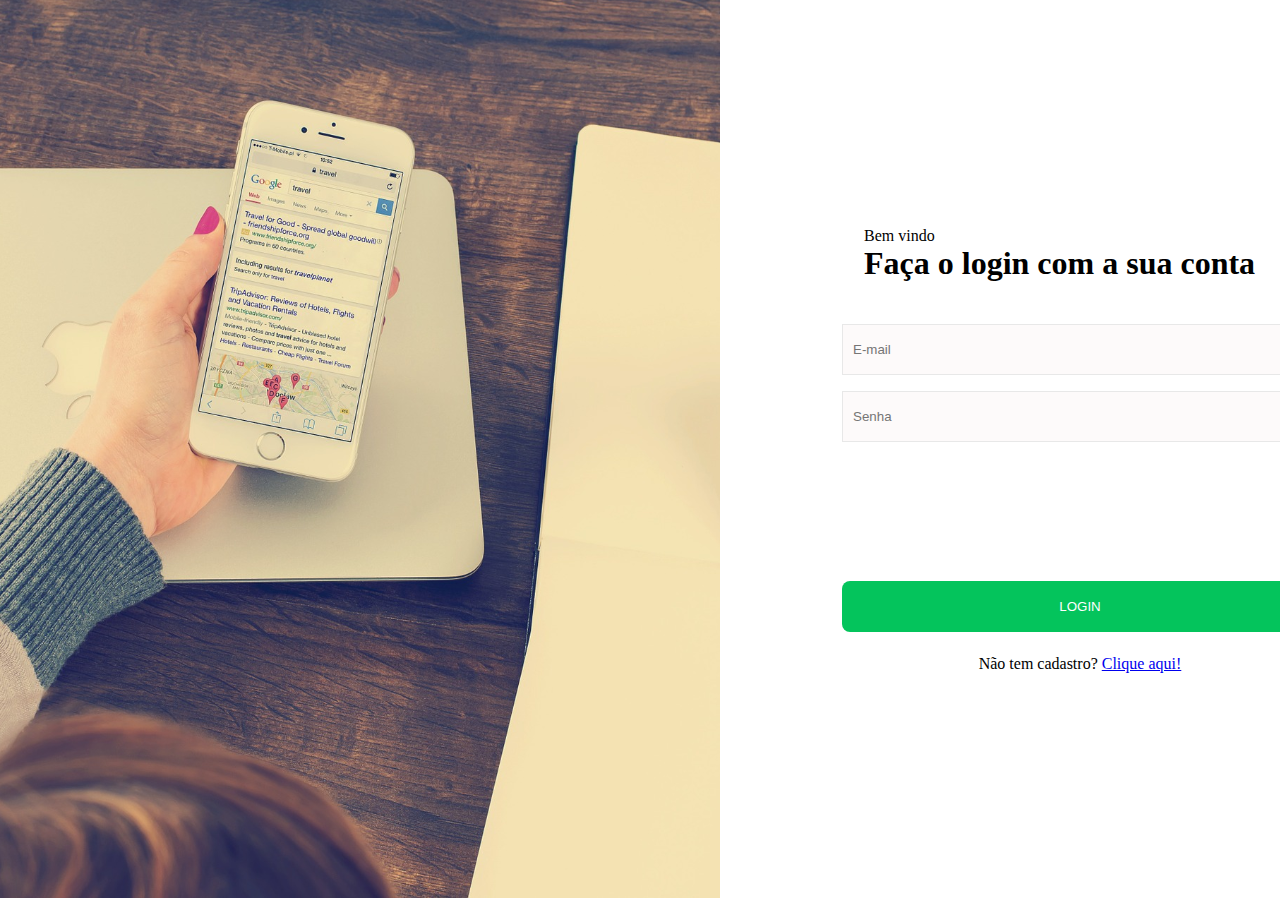
<file: pages/login/index.html>
<!DOCTYPE html>
<html lang="pt-br">
<head>
    <meta charset="UTF-8">
    <meta http-equiv="X-UA-Compatible" content="IE=edge">
    <meta name="viewport" content="width=device-width, initial-scale=1.0">
    <title>Main</title>
    <link rel="stylesheet" href="../../global_css/style.css">
    <link rel="stylesheet" href="./style.css">
</head>
<body style="flex-direction:row">
    
    <aside style="width:50%">
        <img src="../../assets/office.svg">
    </aside>

    <main style="width:50%">
        <div>
            <span>Bem vindo</span>
            <h1>Faça o login com a sua conta</h1>
        </div>


        <form action="">
            <input type="email" placeholder="E-mail">
            <input type="password" placeholder="Senha">
            <button type="button">LOGIN</button>
        </form>
        <p>Não tem cadastro? <a href="../signup/index.html">Clique aqui!</a></p> 

    </main>
    <script src="script.js"></script>
</body>
</html>
</file>
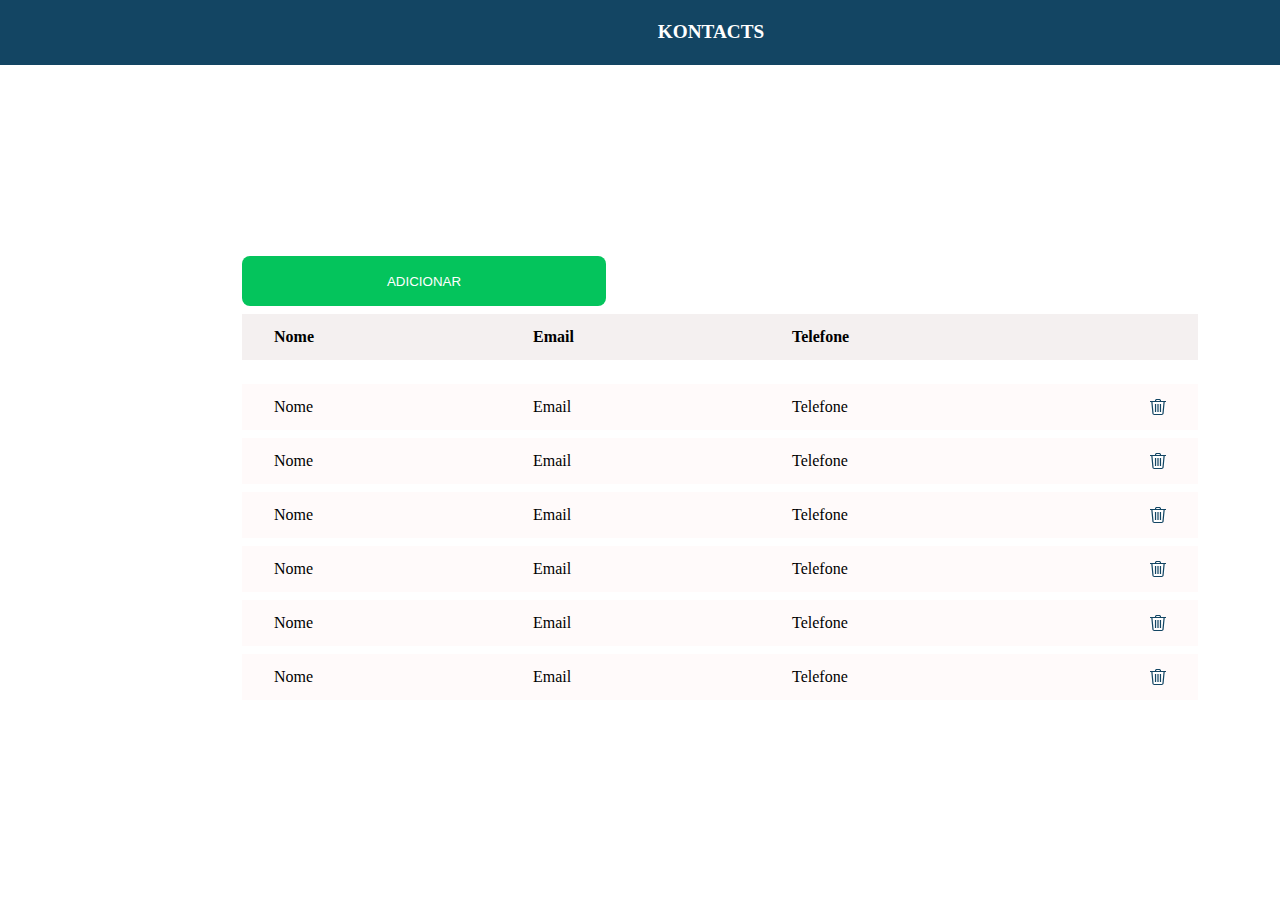
<file: pages/main/index.html>
<!DOCTYPE html>
<html lang="pt-br">
<head>
    <meta charset="UTF-8">
    <meta http-equiv="X-UA-Compatible" content="IE=edge">
    <meta name="viewport" content="width=device-width, initial-scale=1.0">
    <title>Main</title>
    <link rel="stylesheet" href="../../global_css/style.css">
    <link rel="stylesheet" href="./style.css">
</head>
<body>
    <header>
        <div></div>
        <div style="justify-self:center">KONTACTS</div>
        <div><img src="../../assets/exit.svg"></div>
    </header>


    <main>
        <button style="align-self: flex-start;">Adicionar</button>
        <div class="contacts-container summary">
            <div class="name">Nome</div>
            <div class="email">Email</div>
            <div class="phone">Telefone</div>
        </div>
        <div class="contacts-container">
            <div class="name">Nome</div>
            <div class="email">Email</div>
            <div class="phone">Telefone</div>
            <div class="delete">
                <button><img src="../../assets/trash.svg"></button>   
            </div>
        </div>
        <div class="contacts-container">
            <div class="name">Nome</div>
            <div class="email">Email</div>
            <div class="phone">Telefone</div>
            <div class="delete">
                <button><img src="../../assets/trash.svg"></button>   
            </div>
        </div>
        <div class="contacts-container">
            <div class="name">Nome</div>
            <div class="email">Email</div>
            <div class="phone">Telefone</div>
            <div class="delete">
                <button><img src="../../assets/trash.svg"></button>   
            </div>
        </div>
        <div class="contacts-container">
            <div class="name">Nome</div>
            <div class="email">Email</div>
            <div class="phone">Telefone</div>
            <div class="delete">
                <button><img src="../../assets/trash.svg"></button>   
            </div>
        </div>
        <div class="contacts-container">
            <div class="name">Nome</div>
            <div class="email">Email</div>
            <div class="phone">Telefone</div>
            <div class="delete">
                <button><img src="../../assets/trash.svg"></button>   
            </div>
        </div>
        <div class="contacts-container">
            <div class="name">Nome</div>
            <div class="email">Email</div>
            <div class="phone">Telefone</div>
            <div class="delete">
                <button><img src="../../assets/trash.svg"></button>   
            </div>
        </div>



    </main>

    <div class="modal-bg" id="modal-create">
        <div class="modal-create">
            <form action="">
                <div class="inputs-container">
                    <h1>Novo Contato</h1>
                    <input type="text" placeholder="Nome">
                    <input type="email" placeholder="Email">
                    <input type="text" placeholder="Telefone">
                </div>
                <div class="buttons-container">
                    <button>adicionar</button>
                    <button type="button" class="clear">limpar</button>
                </div>

            </form>
        </div>

    </div>

    <div class="modal-bg" id="modal-delete">

        <div class="modal-delete">
            <form action="">
                <div class="inputs-container">
                    <h1>Confirma a exclusão?</h1>
                    <p>Deseja excluir o contato?</p>

                </div>
                <div class="buttons-container">
                    <button>excluir</button>
                    <button class="clear">cancelar</button>
                </div>

            </form>
        </div>

    </div>
    

    <script src="script.js"></script>
</body>
</html>
</file>
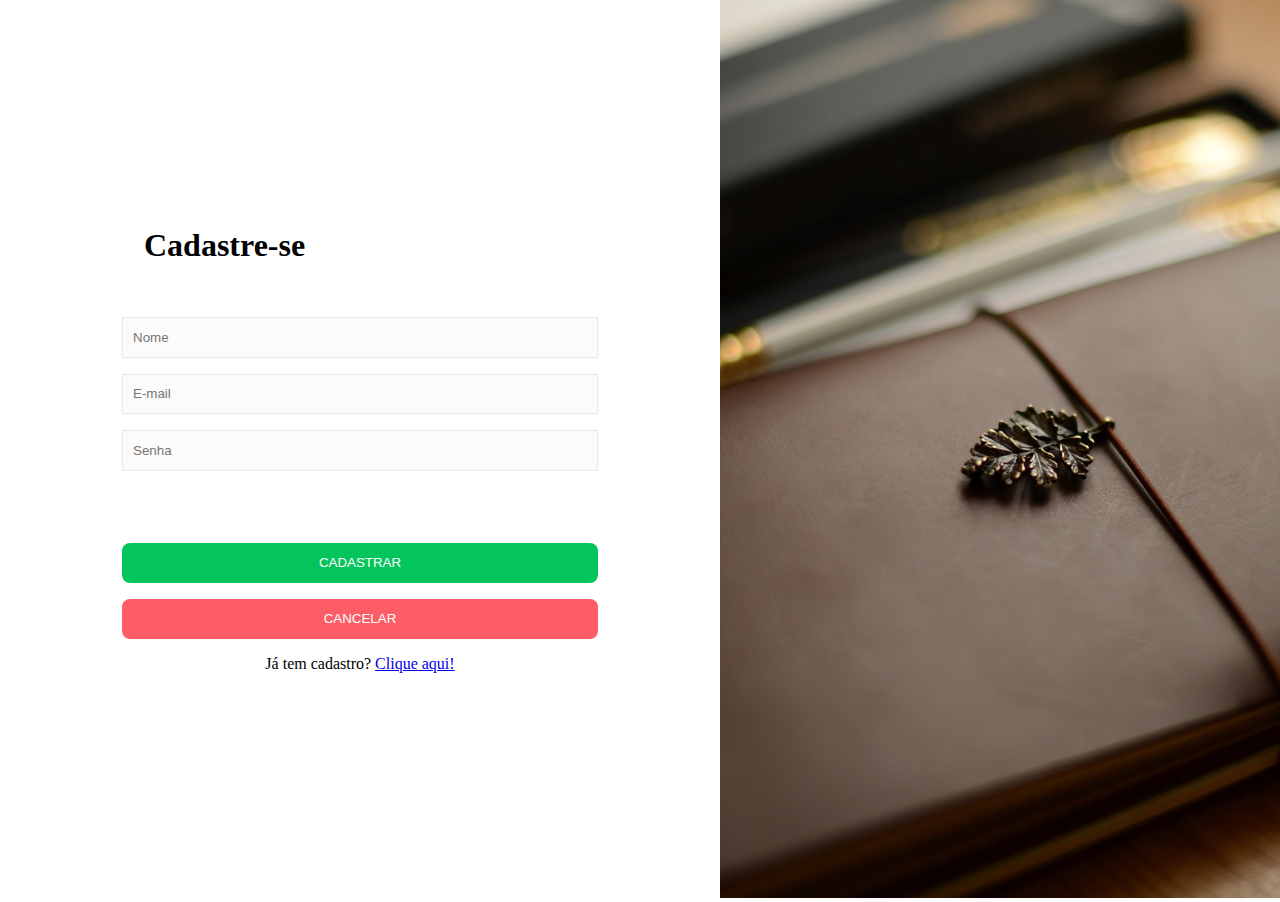
<file: pages/signup/index.html>
<!DOCTYPE html>
<html lang="pt-br">
<head>
    <meta charset="UTF-8">
    <meta http-equiv="X-UA-Compatible" content="IE=edge">
    <meta name="viewport" content="width=device-width, initial-scale=1.0">
    <title>Sign UP</title>
    <link rel="stylesheet" href="../../global_css/style.css">
    <link rel="stylesheet" href="./style.css">
</head>
<body>
    
    <aside style="width:50%">
        <img src="../../assets/travelnote.svg">
    </aside>

    <main style="width:50%">
        <div>
            <h1>Cadastre-se</h1>
        </div>


        <form action="">
            <input type="text" placeholder="Nome">
            <input type="email" placeholder="E-mail">
            <input type="password" placeholder="Senha" style="margin-bottom:72px">
            <button type="button">CADASTRAR</button>
            <button type="reset" class="cancel">CANCELAR</button>
        </form>
        <p>Já tem cadastro? <a href="../login/index.html">Clique aqui!</a></p> 

    </main>
    <script src="script.js"></script>
</body>
</html>
</file>
<file: global_css/style.css>
* {
    box-sizing: border-box;
    margin: 0px;
    padding: 0px;

}

body, main {
    display:flex;
    align-items: center;
    justify-content: center;
    flex-direction: column;
    width: 1440px;
    height: 900px;

}



header {
    display:flex;
    align-items: center;
    justify-content: space-between;
    
    height: 70px;
    width: 100%;
    background-color: #134563;
    color:white;
    font-weight:bold;
    font-size:larger;
    padding: 0px 32px;

}

header div {
    display: flex;
}

.contacts-container {
    display:flex;
    align-items:center;
    justify-content: flex-start;

    height: 46px;
    width: 956px;
    background-color: #FFFAFA;
    margin-bottom: 8px;
    padding: 0px 32px;

}

.summary {
    font-weight: bold;
    background-color: #f4f0f0;
    margin-bottom: 24px;
    
}

.name, .email, .phone {
    width: 259px;

}

.delete {
    display:flex;
    height: 16px;
    width: 115px;
    justify-content: flex-end;

    
}

img {
    height: 100%;
    width: 100%;
}

button {
    background-color:#04C45C;
    color: white;
    border-radius:8px;
    height: 51px;
    width: 235px;
    margin-bottom: 32px;
    border:none;
    cursor: pointer;
}
</file>
<file: pages/login/style.css>
body {
    flex-direction: row;
}

input, button {
    height: 51px;
    width: 476px;
    margin-bottom: 16px;
}

input {
    border: 1px solid #E8E8E8;
    background: #FDFAFA;
    padding-left:10px;
    
}

button {
    color:white;
    background-color: #04C45C;
    border:none;
    border-radius:8px;

    margin-top: 123px;
}

img {
    height:100%;
    width: 100%;
}

div {
    width: 60%;
    height: 10%;
}

form {
    display:flex;
    flex-direction: column;
    justify-content:center;
    align-items:center;

    width: 477px;
    height: 338px;
}

main {
    display:flex;
    flex-direction: column;
    align-items: center;
    justify-content: center;

}

p {
    width: auto;
    height: auto;
}
</file>
<file: pages/main/style.css>
main {
    width: 956px;
}

img {
    cursor: pointer;
}

.modal-bg {
    display:none;
    position:fixed;
    width: 1440px;
    height: 900px;
    background-color: rgba(16, 15, 15, 0.56);
}

.modal-frame {
    position:absolute;
    background-color: white;
    width: 476px;
    height: 563px;
    padding: 56px;
}

input {
    width: 364px;
    height: 50px;
    background-color: #FDFAFA;

    margin-bottom: 17px;
    padding-left: 17px;

}

button {
    width: 364px;
    height: 50px;
    text-transform: uppercase;
    margin-bottom: 8px;
    
}

.clear {
    background-color: #FB0615A6;
}

.active {
    display:flex;
    align-items:center;
    justify-content: center;
}

.modal-create {
    width: 476px;
    height: 563px;

    background-color:white;
    border-radius:8px;

    display:flex;

}

.modal-delete {
    width: 476px;
    height: 319px;

    background-color:white;
    border-radius:8px;

    display:flex;
}

form {
    display:flex;
    align-items:center;
    align-content:center;
    justify-content: space-evenly;

    flex-direction: column;
    width:100%;
    height:100%;
}

form div h1 {
    margin: 30px;
}

.buttons-container, .inputs-container {
    display:flex;
    flex-direction: column;
    align-items:center;
}

.delete {
    display:flex;
}

.delete button {
    width: 16px;
    height: 16px;
    background-color: white; 
}

.delete img {
    max-width: 16px;
}
</file>
<file: pages/signup/style.css>
body {
    flex-direction: row-reverse;
}

input, button {
    height: 51px;
    width: 476px;
    margin-bottom: 16px;
}

input {
    border: 1px solid #E8E8E8;
    background: #FDFAFA;
    padding-left:10px;
    
}

button {
    color:white;
    background-color: #04C45C;
    border:none;
    border-radius:8px;


}

img {
    height:100%;
    width: 100%;
}

div {
    width: 60%;
    height: 10%;
}

form {
    display:flex;
    flex-direction: column;
    justify-content:center;
    align-items:center;

    width: 477px;
    height: 338px;
}

main {
    display:flex;
    flex-direction: column;
    align-items: center;
    justify-content: center;

}

p {
    width: auto;
    height: auto;
}

.cancel {
    background-color: #FB0615A6;
}
</file>
